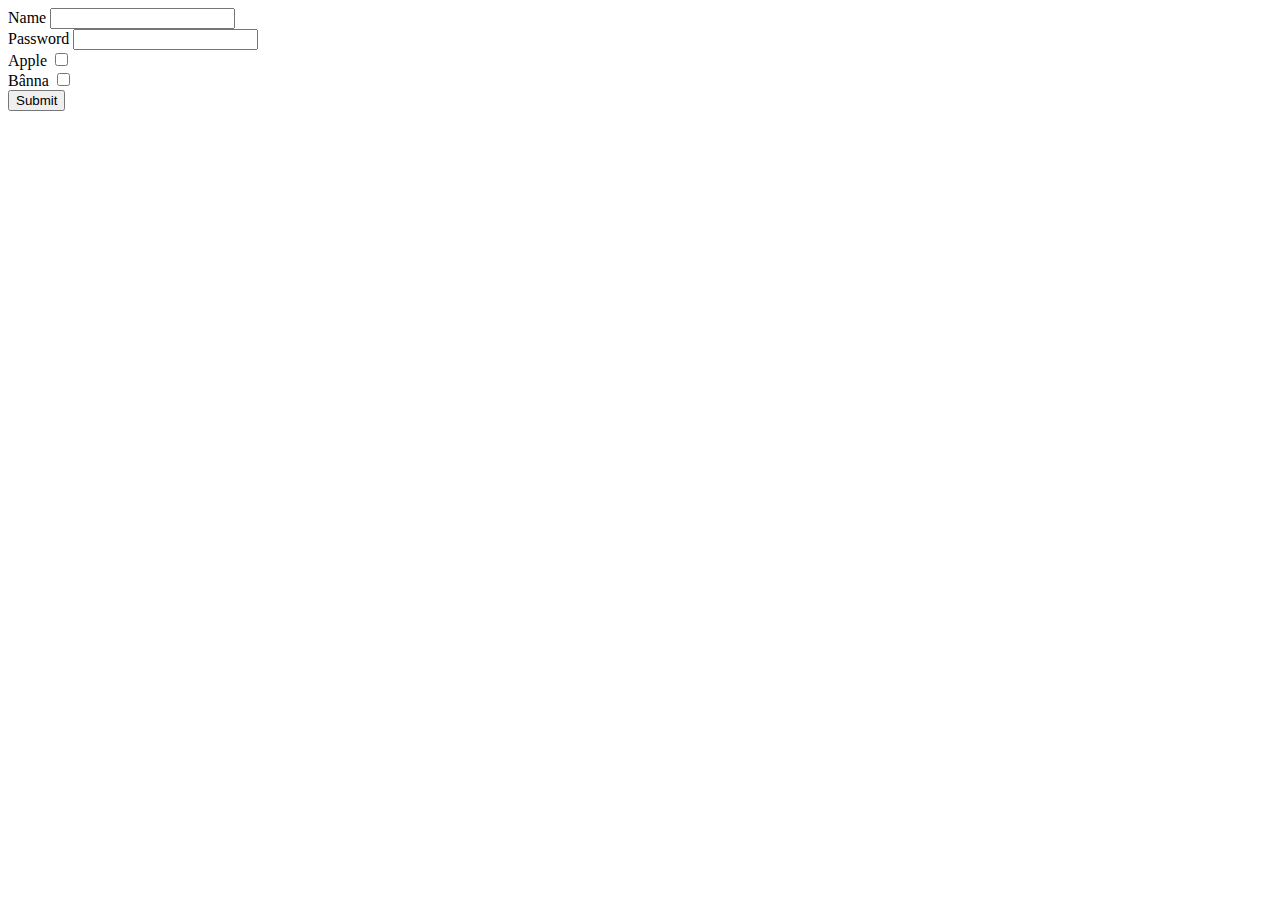
<file: index.html>
<!DOCTYPE html>
<html lang="en">

<head>
  <meta charset="UTF-8">
  <meta http-equiv="X-UA-Compatible" content="IE=edge">
  <meta name="viewport" content="width=device-width, initial-scale=1.0">
  <title>Form</title>
</head>

<body>
  <form action="results.html" method="GET">

    <div>
      <label for="">Name</label>
      <input name="name" type="">
    </div>
    <div>
      <label for="">Password</label>
      <input type="text">
    </div>
    <div>
      <label for="apple">Apple</label>
      <input type="checkbox" id="apple" name=apple>
    </div>
    <div>
      <label for="bna">Bânna</label>
      <input type="checkbox" id="bna" name=bna>
    </div>
    <button type="submit">Submit</button>
  </form>

</body>

</html>
</file>
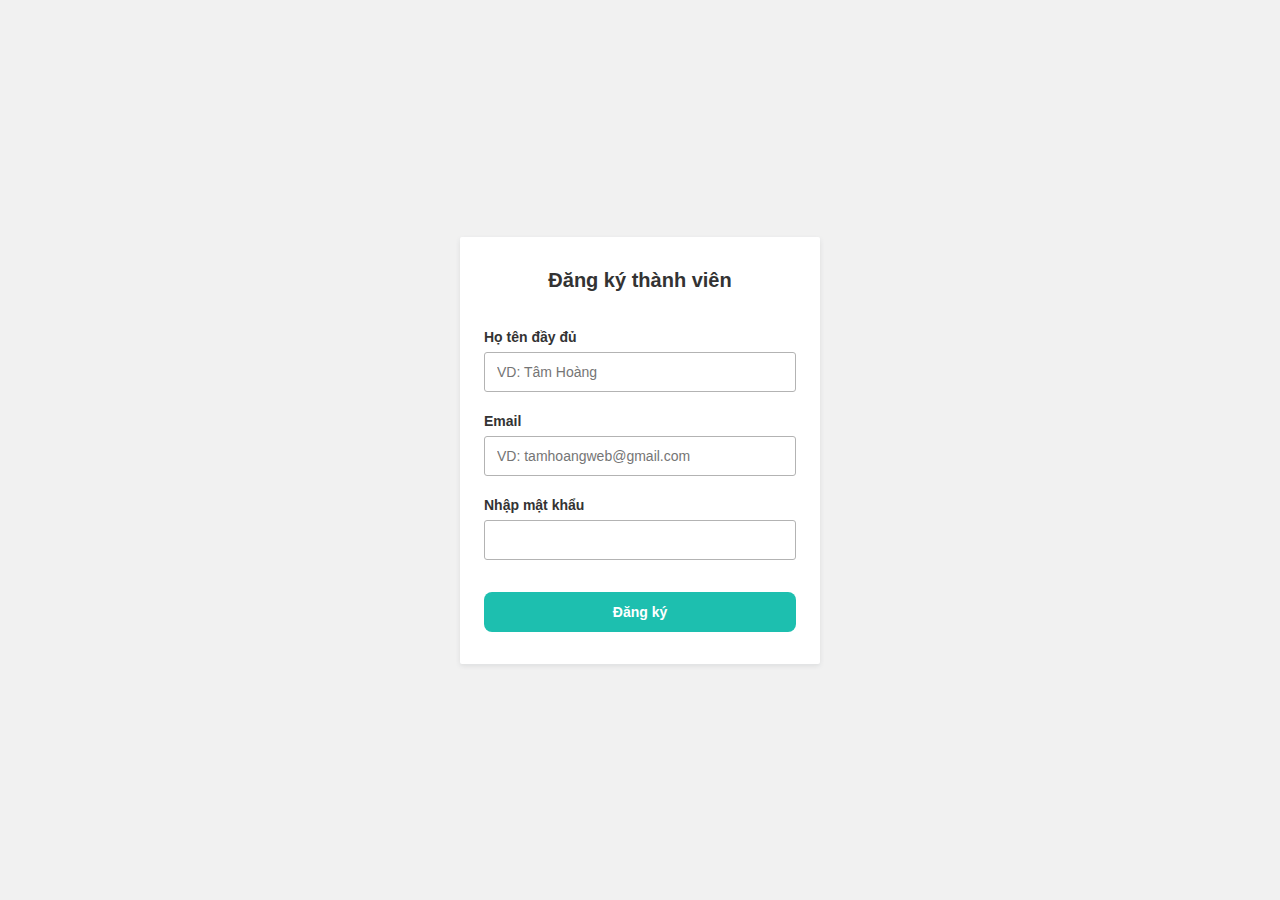
<file: 002.FormValidation-2/index.html>
<!DOCTYPE html>
<html lang="en">

<head>
  <meta charset="UTF-8">
  <meta http-equiv="X-UA-Compatible" content="IE=edge">
  <meta name="viewport" content="width=device-width, initial-scale=1.0">
  <title>Form validation 2</title>
  <link rel="stylesheet" href="style.css">
</head>

<body>
  <div class="main">
    <form action="" id="form-1" class="form">
      <h3 class="heading">Đăng ký thành viên</h3>
      <div class="spacer"> </div>

      <div class="form-group">
        <label for="fullname" class="form-label">Họ tên đầy đủ</label>
        <input type="text" class="form-control" id="fullname" name="fullname" rules="required"
          placeholder="VD: Tâm Hoàng">
        <span class="form-message"></span>
      </div>
      <div class="form-group">
        <label for="email" class="form-label">Email</label>
        <input type="email" class="form-control" id="email" name="email" rules="required|email"
          placeholder="VD: tamhoangweb@gmail.com">
        <span class="form-message"></span>
      </div>
      <div class="form-group">
        <label for="password" class="form-label">Nhập mật khẩu</label>
        <input type="password" class="form-control" id="password" name="password" rules="required|min:6">
        <span class="form-message"></span>
      </div>


      <button class="form-submit">Đăng ký</button>
    </form>
  </div>

  <script src="./validator.js"></script>
  <script>
    Validator('#form-1')
  </script>
</body>

</html>
</file>
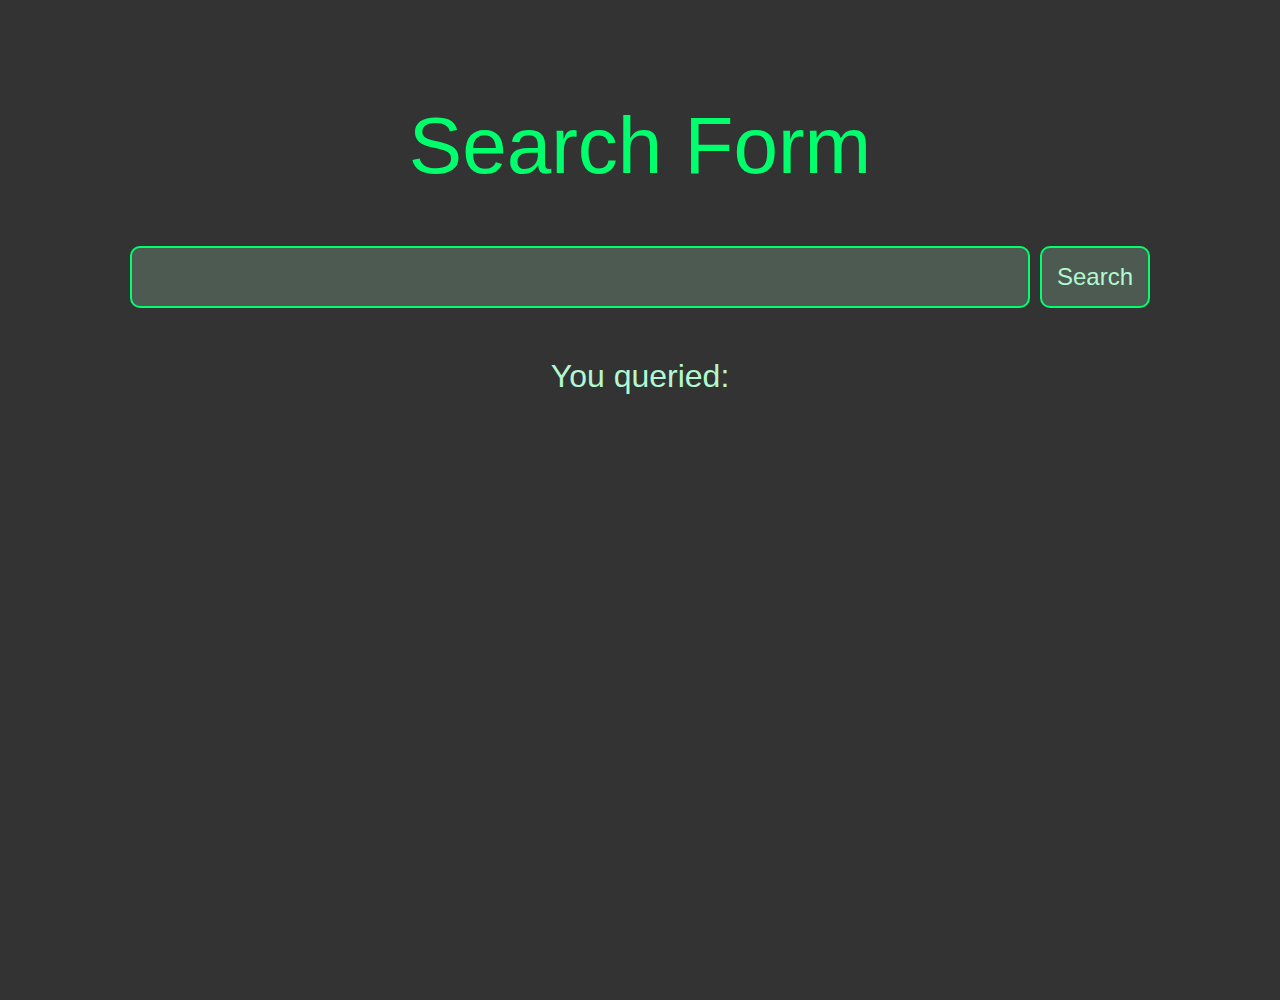
<file: 003. Prevent The Most Common Cross Site Scripting Attack/index.html>
<!DOCTYPE html>
<html lang="en">

<head>
  <meta charset="UTF-8">
  <meta http-equiv="X-UA-Compatible" content="IE=edge">
  <meta name="viewport" content="width=device-width, initial-scale=1.0">
  <title>Document</title>
  <link rel="stylesheet" href="style.css">
  <script src="scripts.js" defer></script>
</head>

<body>
  <h1 class="search-form-header">Search Form</h1>
  <form autocomplete="off" class="search-form">
    <input type="text" class="search-input" id="query-input" name="query">
    <button class="search-button" type="submit">Search</button>
  </form>
  <h3 class="search-query">You queried:
    <span id="query-output" class="query">a</span>
  </h3>
</body>

</html>
</file>
<file: 002.FormValidation-2/style.css>
* {
  padding: 0;
  margin: 0;
  box-sizing: border-box;
}

html {
  color: #333;
  font-size: 62.5%;
  font-family: "Open Sans", sans-serif;
}
.main {
  background: #f1f1f1;
  min-height: 100vh;
  display: flex;
  justify-content: center;
}

.form {
  width: 360px;
  min-height: 100px;
  padding: 32px 24px;
  text-align: center;
  background: #fff;
  border-radius: 2px;
  margin: 24px;
  align-self: center;
  box-shadow: 0 2px 5px 0 rgba(51, 62, 73, 0.1);
}
.form .heading {
  font-size: 2rem;
}

.form-group {
  display: flex;
  margin-bottom: 16px;
  flex-direction: column;
}

.form-label,
.form-message {
  text-align: left;
}

.form-label {
  font-weight: 700;
  padding-bottom: 6px;
  line-height: 1.8rem;
  font-size: 1.4rem;
}

.form-control {
  height: 40px;
  padding: 8px 12px;
  border: 1px solid #b3b3b3;
  border-radius: 3px;
  outline: none;
  font-size: 1.4rem;
}

.form-control:hover {
  border-color: #1dbfaf;
}

.form-group.invalid .form-control {
  border-color: #f33a58;
}

.form-group.invalid .form-message {
  color: #f33a58;
}

.form-message {
  font-size: 1.2rem;
  line-height: 1.6rem;
  padding: 4px 0 0;
}

.form-submit {
  outline: none;
  background-color: #1dbfaf;
  margin-top: 12px;
  padding: 12px 16px;
  font-weight: 600;
  color: #fff;
  border: none;
  width: 100%;
  font-size: 14px;
  border-radius: 8px;
  cursor: pointer;
}

.form-submit:hover {
  background-color: #1ac7b6;
}


.spacer {
  margin-top: 36px;
}
</file>
<file: 003. Prevent The Most Common Cross Site Scripting Attack/style.css>
* {
  box-sizing: border-box;
}

html, body {
  font-family: 'Quicksand', sans-serif;
  font-weight: 300;
  background-color: #333;
  margin: 0;
  height: 100%;
  width: 100%;
}
h1, h3{
  font-weight: 500;
}
.search-form{
  display: flex;
  justify-content: center;
  margin: 50px;
}

.search-form-header{
  color: #00FF6C;
  margin-top: 100px;
  text-align: center;
  font-size: 5em;
}
.search-input{
  font-size: 1.5em;
  max-width: 900px;
  width: 60%;
  flex-grow: 1;
  padding: 0.5em;
  margin-right: 10px;
  border: 2px solid #00FF6C;
  border-radius: 10px;
  outline: none;
  background-color: rgb(178, 248, 208, .2);
}
.search-input:focus{
  border:3px solid #00FF6C;
}
.search-button{
  font-size: 1.5em;
  border:2px solid #00FF6C;
  color: #B2F8D0;
  background-color: rgb(178, 248, 208, .2);
  border-radius: 10px;
  cursor: pointer;
  padding: 15px;
}
.search-button:hover{
  background-color: rgb(178, 248, 208, .5);
  color: #fff;
}
.search-query{
  color:  #B2F8D0;
  font-size: 2em;
  text-align: center;
}
.query {
  color: #00FF6C;
  font-weight: normal;
  text-decoration: underline;
}
</file>
